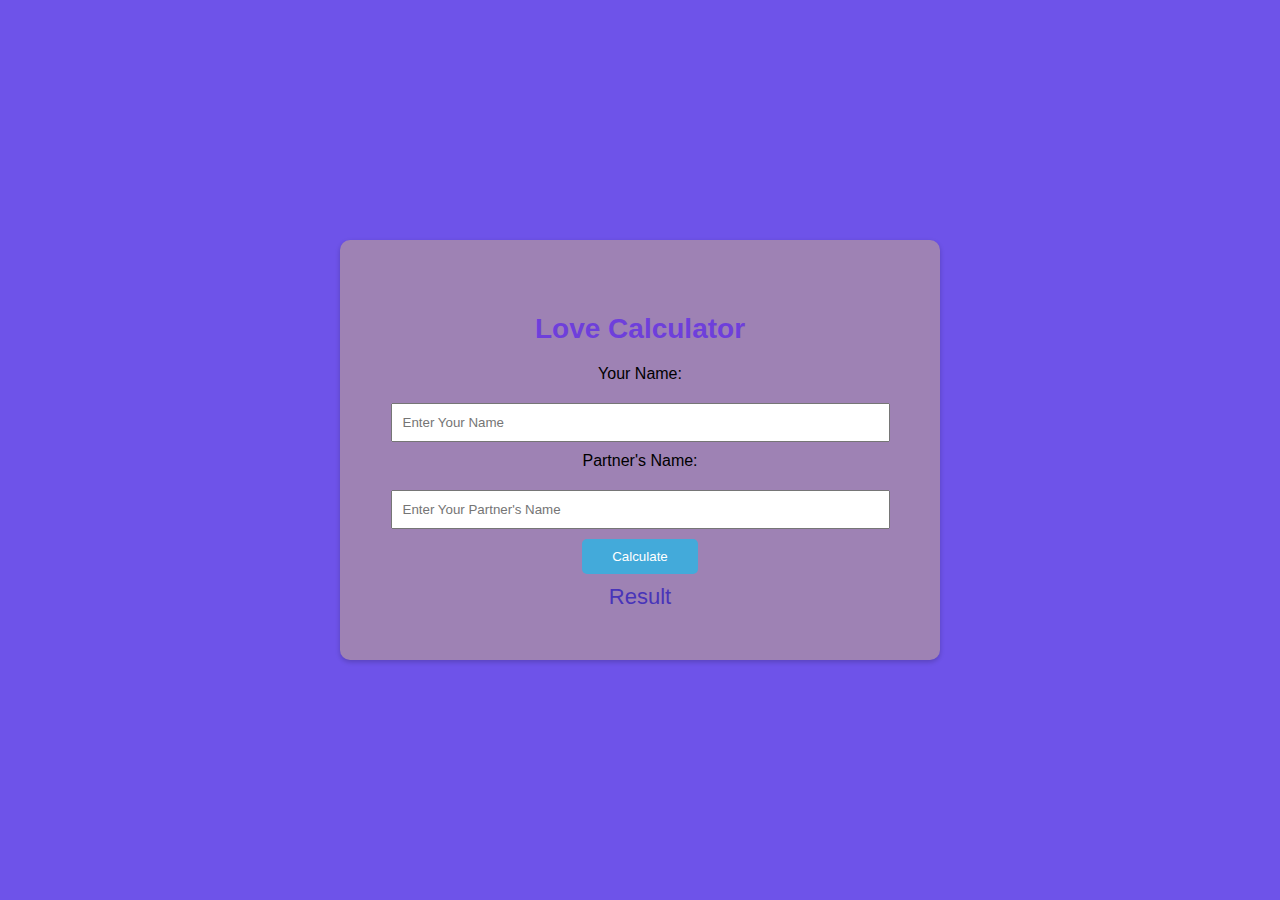
<file: Project 1/index.html>
<!DOCTYPE html>
<html lang="en">
<head>
    <meta charset="UTF-8">
    <meta name="viewport" content="width=device-width, initial-scale=1.0">
    <title>Love Calculator</title>
    <link rel="stylesheet" href="./style.css">
</head>
<body>
    <div class="container">
        <h2>Love Calculator</h2>
        <div class="love-calculator">
            <label for="name1">Your Name:</label>
            <input type="text" id="name1" placeholder="Enter Your Name">
            <label for="name2">Partner's Name:</label>
            <input type="text" id="name2" placeholder="Enter Your Partner's Name">
            <button onclick="calculateLove()">Calculate</button>
            <div id="result">Result</div>
        </div>
    </div>


    <script src="./script.js"></script>
</body>
</html>
</file>
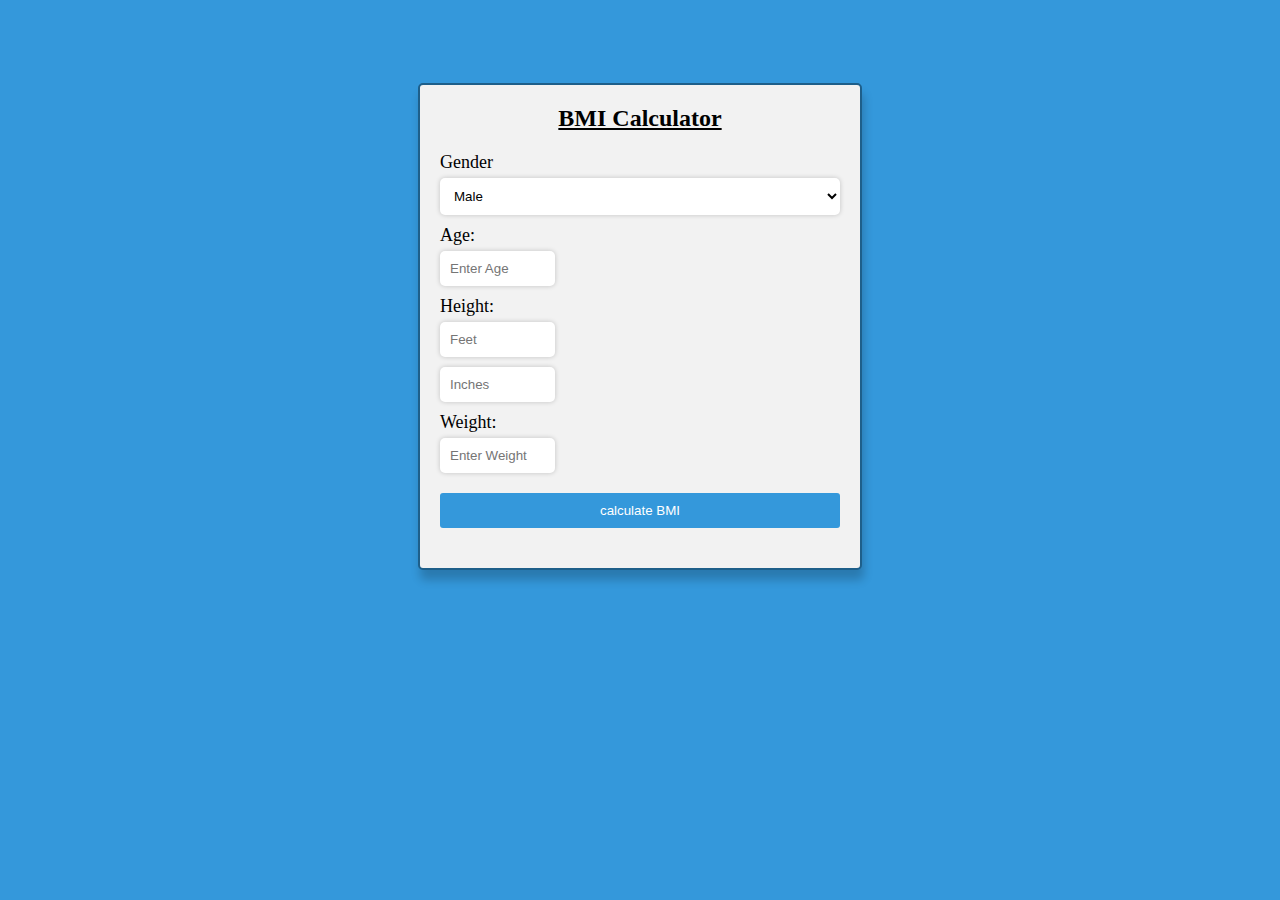
<file: Project 2/index.html>
<!DOCTYPE html>
<html lang="en">
<head>
    <meta charset="UTF-8">
    <meta name="viewport" content="width=device-width, initial-scale=1.0">
    <title>BMI Calculator</title>
    <link rel="stylesheet" href="style.css">
</head>
<body>
    <div class="container">
        <h2>BMI Calculator</h2>
        <form id="bmiForm">
            <label for="gender">Gender</label>
            <select name="" id="gender" required>
                <option value="male">Male</option>
                <option value="female">Female</option>
            </select>

            <label for="age">Age:</label>
            <input type="number" id="age" placeholder="Enter Age" required>

            <label for="height-feet">Height:</label>
            <input type="number" id="height-feet" placeholder="Feet" required>
            <input type="number" id="height-inches" placeholder="Inches" required>

            <label for="weight">Weight:</label>
            <input type="number" required id="weight" placeholder="Enter Weight in KG's">

            <input type="submit" value="calculate BMI">
        </form>
        <div id="result"></div>
    </div>
    <script src="script.js"></script>
</body>
</html>
</file>
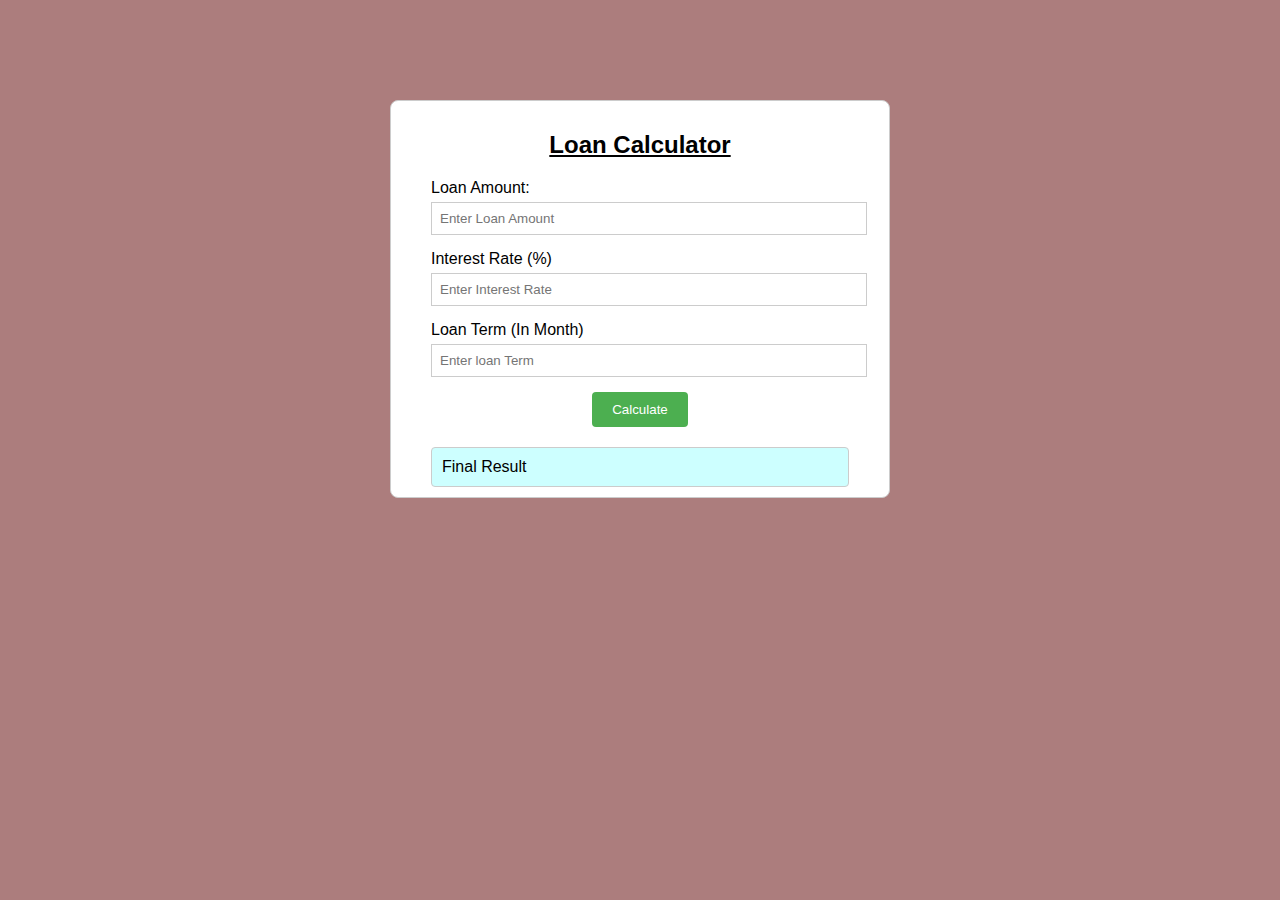
<file: Project 3/index.html>
<!DOCTYPE html>
<html lang="en">
<head>
    <meta charset="UTF-8">
    <meta name="viewport" content="width=device-width, initial-scale=1.0">
    <title>Loan Calculator</title>
    <link rel="stylesheet" href="./style.css">
</head>
<body>
    <div class="container">
        <div class="calculator">
            <h2>Loan Calculator</h2>
            <div class="input-group">
                <label for="">Loan Amount:</label>
                <input type="number" id="loanAmountInput" placeholder="Enter Loan Amount">
            </div>


            <div class="input-group">
                <label for="">Interest Rate (%)</label>
                <input type="number" id="interestRateInput" placeholder="Enter Interest Rate">
            </div>


            <div class="input-group">
                <label for="">Loan Term (In Month)</label>
                <input type="number" id="loanTermInput" placeholder="Enter loan Term">
            </div>

            <button id="calculateBtn">Calculate</button>
            <div id="result">Final Result</div>

        </div>
    </div>

    <script src="./script.js"></script>
</body>
</html>
</file>
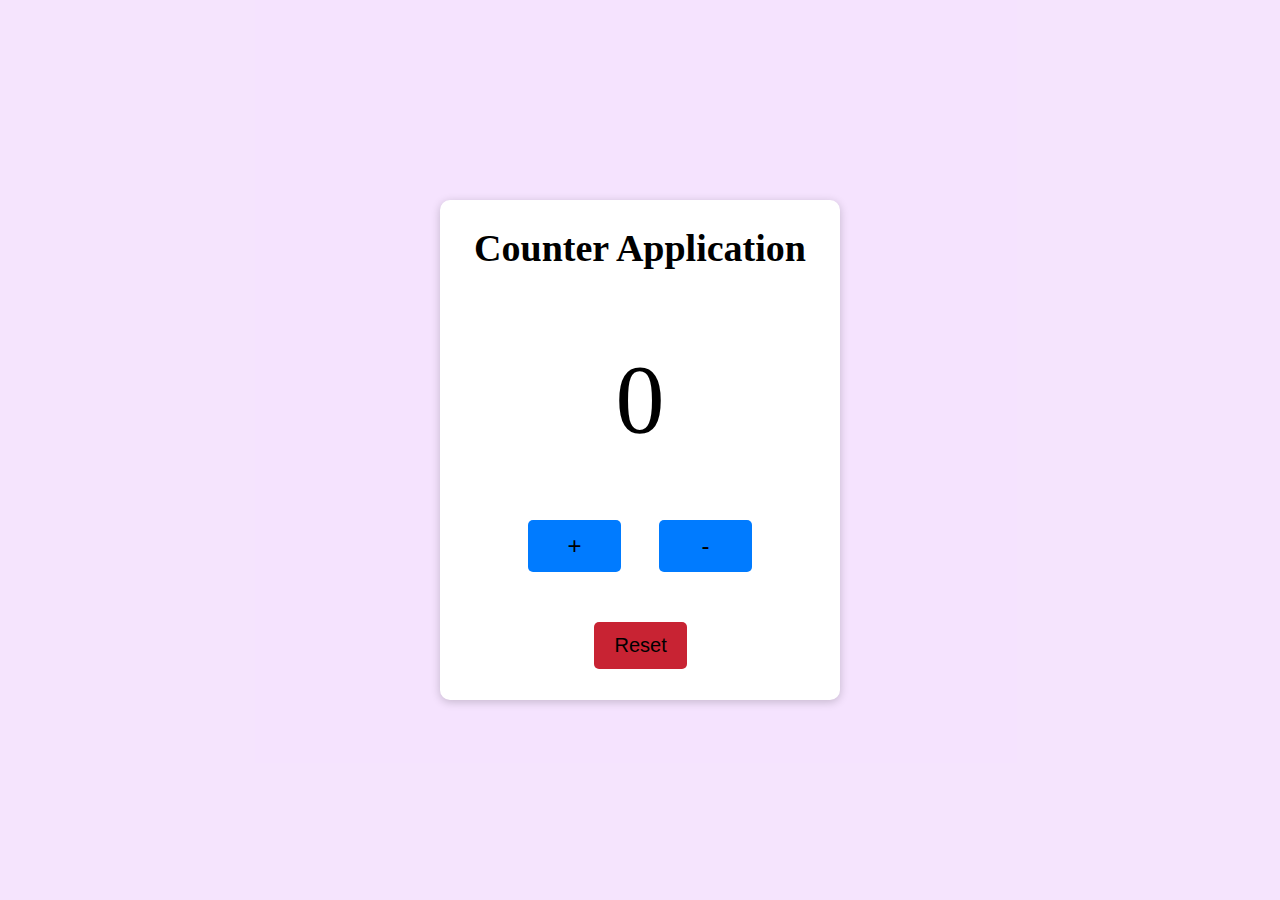
<file: Project 4/index.html>
<!DOCTYPE html>
<html lang="en">
<head>
    <meta charset="UTF-8">
    <meta name="viewport" content="width=device-width, initial-scale=1.0">
    <title>Document</title>
    <link rel="stylesheet" href="style.css">
</head>
<body>
    <div class="container-card">
        <h1>Counter Application</h1>
        <p class="counter-display" id="counterDisplay">0</p>

        <div class="button-container">
            <button id="incrementBtn" class="blue-Btn">+</button>
            <button id="decrementBtn" class="blue-Btn">-</button>
        </div>

        <button id="resetBtn">Reset</button>
    </div>
    <script src="./script.js"></script>
</body>
</html>
</file>
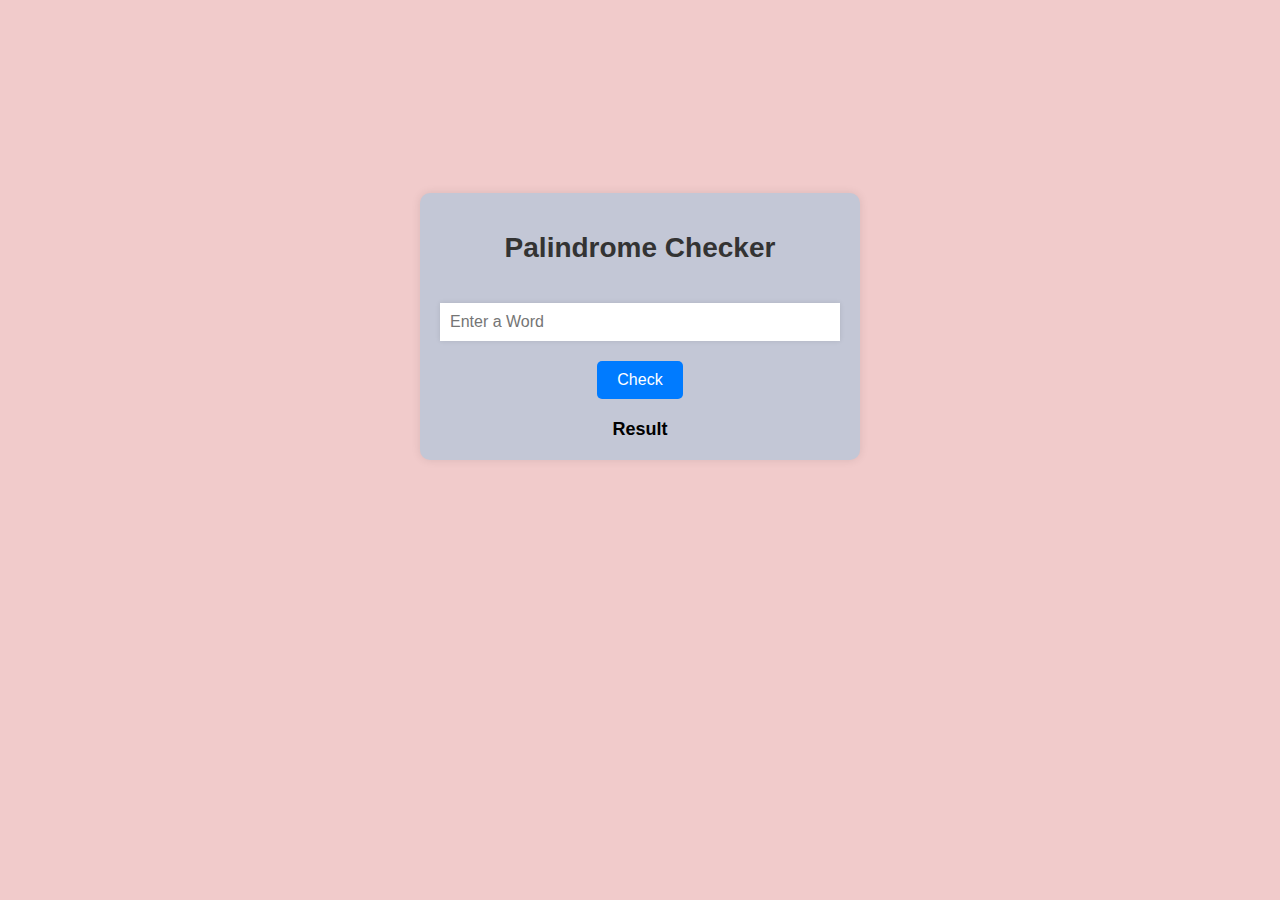
<file: Project 5/index.html>
<!DOCTYPE html>

<html lang="en">

<head>

    <meta charset="UTF-8">

    <meta name="viewport" content="width=device-width, initial-scale=1.0">

    <title>Palindrome Checker</title>

    <link rel="stylesheet" href="style.css">

</head>

<body>

    <div class="container">

        <h1>Palindrome Checker</h1>

        <input type="text" id="inputText" placeholder="Enter a Word">

        <button id="checkButton">Check</button>

        <div id="result">Result</div>

    </div>

    <script src="./script.js"></script>

</body>

</html>
</file>
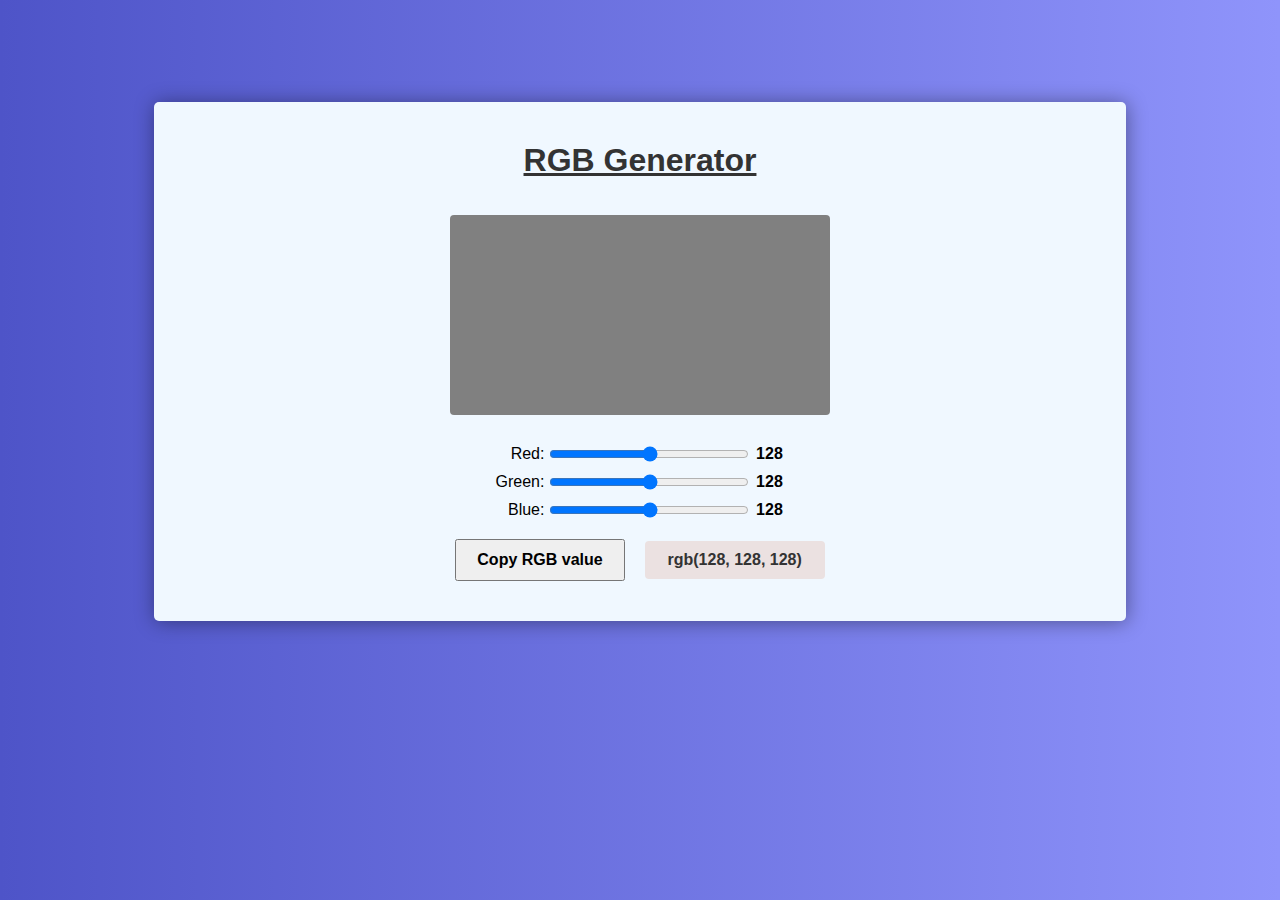
<file: Project 6/index.html>
<!DOCTYPE html>
<html lang="en">
<head>
    <meta charset="UTF-8">
    <meta name="viewport" content="width=device-width, initial-scale=1.0">
    <title>Document</title>
    <link rel="stylesheet" href="style.css">
</head>
<body>
    <div class="container">
        <h1>RGB Generator</h1>
        <div class="color-box" id="color-box"></div>
        <div class="sliders">
            <div class="slider">
                <label for="redSlider">Red:</label>
                <input type="range" id="redSlider" min="0" max="255">
                <span id="redValue">0</span>
            </div>

            <div class="slider">
                <label for="greenSlider">Green:</label>
                <input type="range" id="greenSlider" min="0" max="255">
                <span id="greenValue">0</span>               
            </div>

            <div class="slider">
                <label for="blueSlider">Blue:</label>
                <input type="range" id="blueSlider" min="0" max="255">
                <span id="blueValue">0</span>               
            </div>
        </div>

        <div class="button-container">
            <button id="copyButton">Copy RGB value</button>
            <div id="inputType" class="input-type-value">rgb(255,128,155)</div>
        </div>
    </div>
    <script src="./script.js"></script>
</body>
</html>
</file>
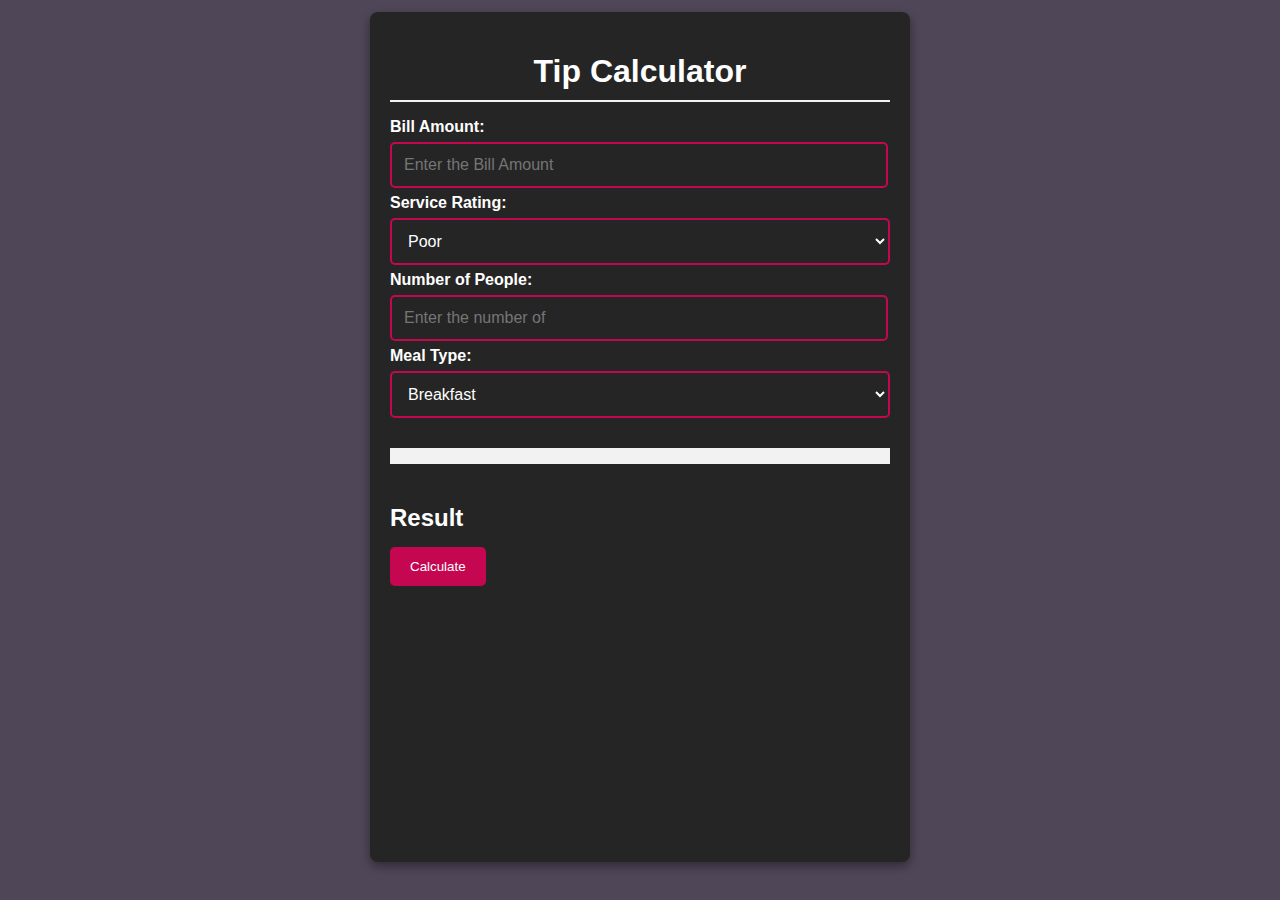
<file: Project 7/index.html>
<!DOCTYPE html>
<html lang="en">

<head>
    <meta charset="UTF-8">
    <meta name="viewport" content="width=device-width, initial-scale=1.0">
    <title>Tip Calculator</title>
    <link rel="stylesheet" href="style.css">
</head>

<body>
    <div class="container">
        <h1>Tip Calculator</h1>

        <div class="input-group">
            <label for="billAmount">Bill Amount:</label>
            <input type="number" id="billAmount" placeholder="Enter the Bill Amount">
        </div>

        <div class="input-group">
            <label for="serviceRating">Service Rating:</label>
            <select id="serviceRating">
                <option value="1">Poor</option>
                <option value="2">Average</option>
                <option value="3">Good</option>
                <option value="4">Excellent</option>
            </select>
        </div>

        <div class="input-group">
            <label for="splitCount">Number of People:</label>
            <input type="number" id="splitCount" placeholder="Enter the number of ">
        </div>

        <div class="input-group">
            <label for="mealType">Meal Type:</label>
            <select id="mealType">
                <option value="breakfast">Breakfast</option>
                <option value="lunch">Lunch</option>
                <option value="dinner">Dinner</option>

            </select>
        </div>

        <div class="result">
            <h2>Result</h2>
            <div id="tipAmount"></div>
            <div id="totalAmount"></div>
            <div id="amountPerPerson"></div>
        </div>

        <button id="calculateBtn">Calculate</button>
    </div>
    <script src="./script.js"></script>
</body>

</html>
</file>
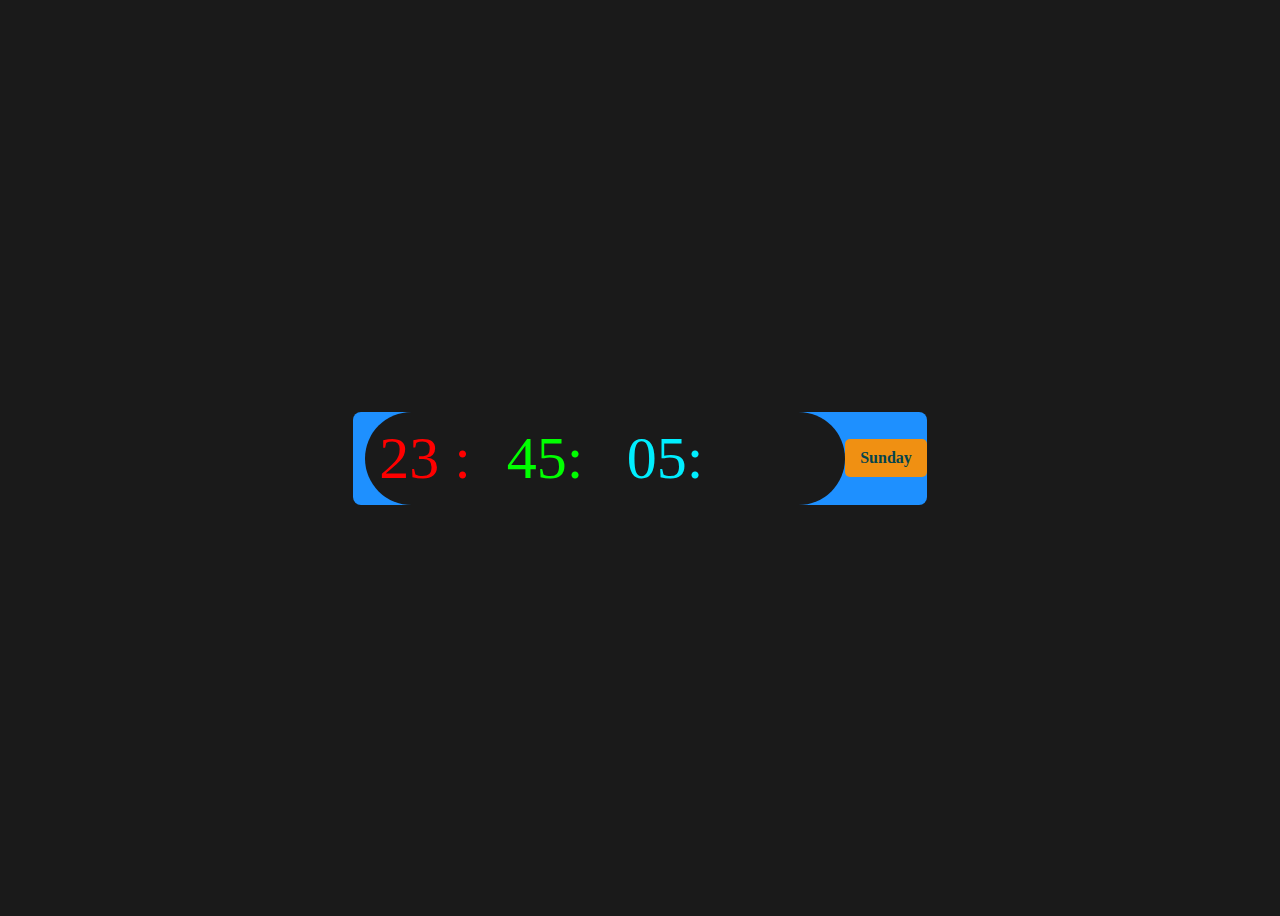
<file: Project 8/index.html>
<!DOCTYPE html>
<html lang="en">
<head>
    <meta charset="UTF-8">
    <meta name="viewport" content="width=device-width, initial-scale=1.0">
    <title>Time and Date Widget</title>
    <link rel="stylesheet" href="style.css">
</head>
<body>

    <div class="container">
        <div class="clock-container">
            <span class="hours">23 :</span>
            <span class="minutes">45:</span>
            <span class="seconds">05:</span>
            <span class="ampm"></span>
        </div>
        <div class="date-container">Sunday</div>
    </div>
    <script src="script.js"></script>
</body>
</html>
</file>
<file: Project 1/style.css>
body{
    background-color: #6e53e9;
    font-family: Arial, sans-serif;
    margin: 0;
    padding: 0;
    box-sizing: border-box;
    display: flex;
    justify-content: center;
    align-items: center;
    height: 100vh;
}
.container{
    width: 500px;
    background-color: #9e82b4;
    padding: 50px;
    border-radius: 10px;
    box-shadow: 0 2px 5px rgba(0, 0, 0, 0.2);
    text-align: center;
}
h2{
   color: #6e3fdb;
   font-size: 28px;
   margin-bottom: 20px;
}
.love-calculator{
    margin-top: 20px;
}
label{
    display: block;
    margin-top: 10px;
    margin-bottom: 10px;
}
input[type="text"]{
    width: 95%;
    padding: 10px;
    margin-top: 10px;
    color: #7d35c0;
}
button{
    background-color: #43aada;
    color: #fff;
    border: none;
    padding: 10px 30px;
    margin-top: 10px;
    border-radius: 5px;
    cursor: pointer;
}
#result{
    margin-top: 10px;
    font-size: 22px;
    color: #4834b9;
}
</file>
<file: Project 2/style.css>
body{
    background-color: #3498db;
}
.container{
   max-width: 400px;
   margin: 83px auto;
   padding: 20px;
   background-color: #f2f2f2;
   border: 2px solid #1e5f8a;
   border-radius: 5px;
   box-shadow: 2px 10px 10px rgba(0, 0, 0, 0.2);
}
h2{
    margin-top: 0;
    color: #000;
    text-align: center;
    text-decoration: underline;
}
form{
    margin-bottom: 20px;
    display: flex;
    flex-direction: column;
}
label{
    font-size: large;
    font-weight: 600px;
    margin-bottom: 5px;
    color: #000;
}
input[type="number"],select{
    width: 95px;
    padding: 10px;
    border: none;
    background: #fff;
    border-radius: 5px;
    box-shadow: 0px 0px 5px rgba(0, 0, 0, 0.2);
    margin-bottom: 10px;
}
input[type="number"]:focus,select:focus{
    outline: none;
    box-shadow: 0px 0px 5px #3498db;
}
select{
    width: 100%;
}
input[type="submit"]{
    padding: 10px;
    margin-top: 10px;
    background-color: #3498db;
    border: none;
    border-radius: 3px;
    color: #fff;
    cursor: pointer;
    transition: background-color 0.s ease;
}
#result{
    font-weight: bold;
    margin-top: 20px;
    color: #3498db;
}
</file>
<file: Project 3/style.css>
body{
    font-family: Arial, sans-serif;
    background-color: #ac7d7d;
}
.container{
    max-width: 500px;
    margin: 100px auto;
}
h2{
    text-align: center;
    text-decoration: underline;
}
.calculator{
    background-color: #fff;
    border-radius: 8px;
    border: 1px solid #ccc;
    padding: 10px 40px;
}
.input-group{
    margin-bottom: 15px;
}
.input-group label{
    display: block;
    margin-bottom: 5px;
}
.input-group input{
    width: 100%;
    padding: 8px;
    border: 1px solid #ccc;
}
button{
    display: block;
    margin: 0 auto;
    padding: 10px 20px;
    border: none;
    border-radius: 4px;
    color: #fff;
    background-color: #4caf50;
    cursor: pointer;
}
#result{
    margin-top: 20px;
    padding: 10px;
    background-color: #cdffff;
    border: 1px solid #ccc;
    border-radius: 4px;
}
</file>
<file: Project 4/style.css>
*{
    margin: 0;
    padding: 0;
    box-sizing: border-box;
}
html,body{
    height: 100%;
    width: 100%;
    background-color: rgba(243, 221, 253, 0.548);
    position: relative;
}
h1{
    margin-bottom: 58px;
    padding: 15px 5px;
    font-size: 38px;
}
p{
    font-size: 98px;
    margin-bottom: 50px;
}
.container-card{
    height: 500px;
    width: 400px;
    position: absolute;
    background-color: #fff;
    border-radius: 10px;
    display: flex;
    flex-direction: column;
    align-items: center;
    top: 50%;
    left: 50%;
    transform: translate(-50%, -50%);
    justify-content: center;
    max-width: 900px;
    margin: 0 auto;
    box-shadow: 0 2px 10px rgba(0, 0, 0, 0.2);
}
.button-container{
    margin-bottom: 20px;
}
button{
    padding: 12px 21px;
    background-color: #007bff;
    border: none;
    font-size: 20px;
    border-radius: 5px;
    cursor: pointer;
    margin: 15px 17px;
    width: 93px;
    font-weight: 549;
}
#resetBtn{
    background-color: #c82333;
    margin-bottom: 20px;
}
#resetBtn:hover{
    background-color: #b11c2b;
}
.blue-Btn{
    font-size: 24px;
}
.blue-Btn:hover{
    background-color: #222bff;
}


/*               For Mobile devices                 */
@media only screen and (max-width: 375px){
    h1{
        margin-bottom: 50px;
        padding: 10px 8px;
        font-size: 20px;
    }
    p{
        font-size: 82px;
        margin-bottom: 30px;
    }
    .container-card{
        height: 440px;
        width: 272px;
    }
    button{
        padding: 8px 0px;
        font-size: 20px;
        margin: 13px 8px;
        width: 64px;
    }
    .blue-Btn{
        font-size: 22px;
    }
}

/* Mobile Devices width 376 to 400 */
@media only screen and (min-width: 376px) and (max-width: 400px){
    h1{
        margin-bottom: 53px;
        padding: 10px 9px;
        font-size: 32px;
    }
    p{
        font-size: 98px;
        margin-bottom: 50px;
    }
    .container-card{
        height: 500px;
        width: 342px;
    }
    .button-container{
        margin-bottom: 20px;
    }
    button{
        padding: 8px 9px;
        font-size: 20px;
        margin: 12px 17px;
        width: 69px;
        font-weight: 549;
    }
    .blue-Btn{
        font-size: 22px;
    }
}

/* Devices width 401 to 500 */
@media only screen and (min-width: 401px) and (max-width: 500px){
    .container-card{
        width: 375px;
    }
}
</file>
<file: Project 5/style.css>
body{
    background-color: #f1cbcb;
    font-family: Arial, Helvetica, sans-serif;
    margin: 0;
    padding: 0;
}
.container{
    max-width: 400px;
    margin: 193px auto;
    text-align: center;
    background-color: #c3c7d6;
    padding: 20px;
    border-radius: 10px;
    box-shadow: 0px 0px 10px rgba(0, 0, 0, 0.1);
}
h1{
    font-size: 28px;
    color: #333;
}
input[type="text"]{
    width: 95%;
    padding: 10px;
    margin-top: 20px;
    border: none;
    box-shadow: 0px 0px 5px rgba(0, 0, 0, 0.1);
    font-size: 16px;
}
button{
    background-color: #007bff;
    color: #fff;
    border: none;
    padding: 10px 20px;
    border-radius: 5px;
    margin-top: 20px;
    cursor: pointer;
    font-size: 16px;
    transition: background-color 0.3s ease-in;
}
button:hover{
    background-color: #0056b3;
}
#result{
    margin-top: 20px;
    font-size: 18px;
    font-weight: bold;
}
@keyframes fadeIn {
    0%{
      opacity:0;
      transform: translateY(20px);
    }
    100%{
        opacity:1;
        transform: translateY(0);
    }
}
.fadeIn{
    animation: fadeIn 0.5s ease-in-out;
}
</file>
<file: Project 6/style.css>
*{
    margin: 0;
    padding: 0;
    box-sizing: border-box;
    font-family: Arial, Helvetica, sans-serif;
}
body{
    background: linear-gradient(to right, #4e54c8, #8f94fb);
}
.container{
    display: flex;
    flex-direction: column;
    align-items: center;
    margin: 8vw auto;
    max-width: 76vw;
    box-shadow: 1px 1px 20px rgba(0, 0, 0, 0.4);
    background-color: aliceblue;
    padding: 40px;
    border-radius: 5px;
}
.container h1{
    color: #333;
    text-decoration: underline;
    margin-bottom: 36px;
}
.color-box{
    width: 380px;
    height: 200px;
    margin-bottom: 20px;
    background: #333;
    border-radius: 4px;
}
.sliders{
    padding: 10px;
    display: flex;
    flex-direction: column;
    align-items: self-end;

}
.slider{
    display: flex;
    margin-bottom: 10px;
}
label{
    margin-right: 5px;
}
input[type="range"]{
    width: 200px;
    margin-right: 5px;
}
span{
    font-weight: bold;
    width: 30px;
    display: inline-block;
    text-align: center;
}
.button-container{
    display: flex;
    align-items: center;
    gap: 20px;
}
button{
    padding: 10px 20px;
    font-size: 16px;
    font-weight: 600;
    cursor: pointer;
}
.input-type-value{
    padding: 10px 20px;
    background-color: #ebe1e1;
    border-radius: 4px;
    font-size: 16px;
    font-weight: 600;
    color: #333;
    display: inline-block;
    text-align: center;
    width: 180px;
}


/* For Mobile Devices */
@media (max-width: 550px) {
    .container {
        margin: 16vw auto;
    }

    .container h1 {
        font-size: 5vw;
        margin-bottom: 32px
    }

    .color-box {
        width: 60vw;
        height: 30vh;
        margin-bottom: 22px;
    }

    input[type="range"] {
        width: 38vw;
        margin-right: 5px;
    }

    .input-type-value {
        padding: 16px 6px;
        border-radius: 4px;
        font-size: 12px;
        width: 47vw;
    }

    button {
        padding: 10px 11px;
        font-size: 10px;
    }
}
</file>
<file: Project 7/style.css>
body{
    font-family: Arial, Helvetica, sans-serif;
    background-color: #4f4657;
    margin: 0;
    padding: 0;
}
.container{
    height: 90vh;
    max-width: 500px;
    margin: 12px auto;
    padding: 20px;
    background-color: #252525;
    border-radius: 8px;
    box-shadow: 0px 4px 10px rgba(0, 0, 0, 0.4);
}
h1{
    text-align: center;
    color: #ffffff;
    padding-bottom: 10px;
    margin-bottom: 16px;
    border-bottom: 2px solid #f2f2f2;
}
.input-group{
    margin-bottom: 6px;
}
.input-group label{
    display: block;
    margin-bottom: 6px;
    color: #ffffff;
    font-weight: bold;
}
.input-group input,
.input-group select{
    width: 94%;
    padding: 12px;
    font-size: 16px;
    border: 2px solid #c50752;
    border-radius: 5px;
    background-color: #252525;
    color: #ffffff;
}
.input-group select{
    width: 100%;
}
.input-group input::-webkit-outer-spin-button,
.input-group input::-webkit-inner-spin-button{
    -webkit-appearance: none;
}
.input-group input:focus,
.input-group select:focus{
    outline: none;
    border-color: #7e0541;
}
.result{
    margin-top: 30px;
    border-top: 2ex solid #f2f2f2;
    padding-top: 20px;
}
.result h2{
    margin-bottom: 15px;
    color: #ffffff;
}
.result div{
    margin-bottom: 10px;
    color: #ffffff;
}
#calculateBtn{
    padding: 12px 20px;
    background-color: #c50752;
    border-radius: 5px;
    border: none;
    color: #ffffff;
    cursor: pointer;
    transition: background-color 0.3s ease;
}
#calculateBtn:hover{
    background-color: #53031b;
}

/* For Mobile Devices */

@media (max-width: 545px){
    .container{
        margin: 12px 12px;
    }
}
</file>
<file: Project 8/style.css>
body{
    background-color: #1a1a1a;
    display: flex;
    justify-content: center;
    align-items: center;
    height: 100vh;
}

.container{

    width: 35.87em;

    display: grid;

    align-items: center;

    grid-template-columns: 8fr 4fr;

    background-color: #1e90ff;

    border-radius: 0.5em;

    animation: neon-glow 1.5s ease-in-out infinite alternate;

}

.clock-container{

    background-color: #1a1a1a;

    color: #fff;

    text-align: center;

    font-size: 3.75em;

    margin-left: 0.2em;

    border-radius: 2em;

    padding: 0.2em 0;

    display: flex;

    justify-content: center;

    align-items: center;

}

.clock-container span{

    width: 120px;

    display: inline-block;

    text-align: center;

}

.hours{

    color: #ff0000;

}

.minutes{

    color: #00ff00;

}

.seconds{
    color: #00eeff;
}

@keyframes neon-glow{

    0%{

        box-shadow: 0 0 5px #ffffff, 0 0 20px #ffffff;

    }

    100%{

        box-shadow: 0 0 20px #ffffff, 0 0 40px #ffffff;



    }

}

.date-container{

    padding: 10px;

    background-color: #f09012;

    color: #05444d;

    text-align: center;

    border-radius: 5px;
    font-weight: 600;
}

.date-container span{

    font-size: 2.5em;

}


/* For Mobile Device */

@media (max-width: 480px) {
    .container{
        width: 20.87em;
    }
    
    .clock-container{
        font-size: 1.4em;
        padding: 1.2em 0;
        border-radius: 23%;

    }
    
    .clock-container span{
        width: 40px;
    }
}
</file>
